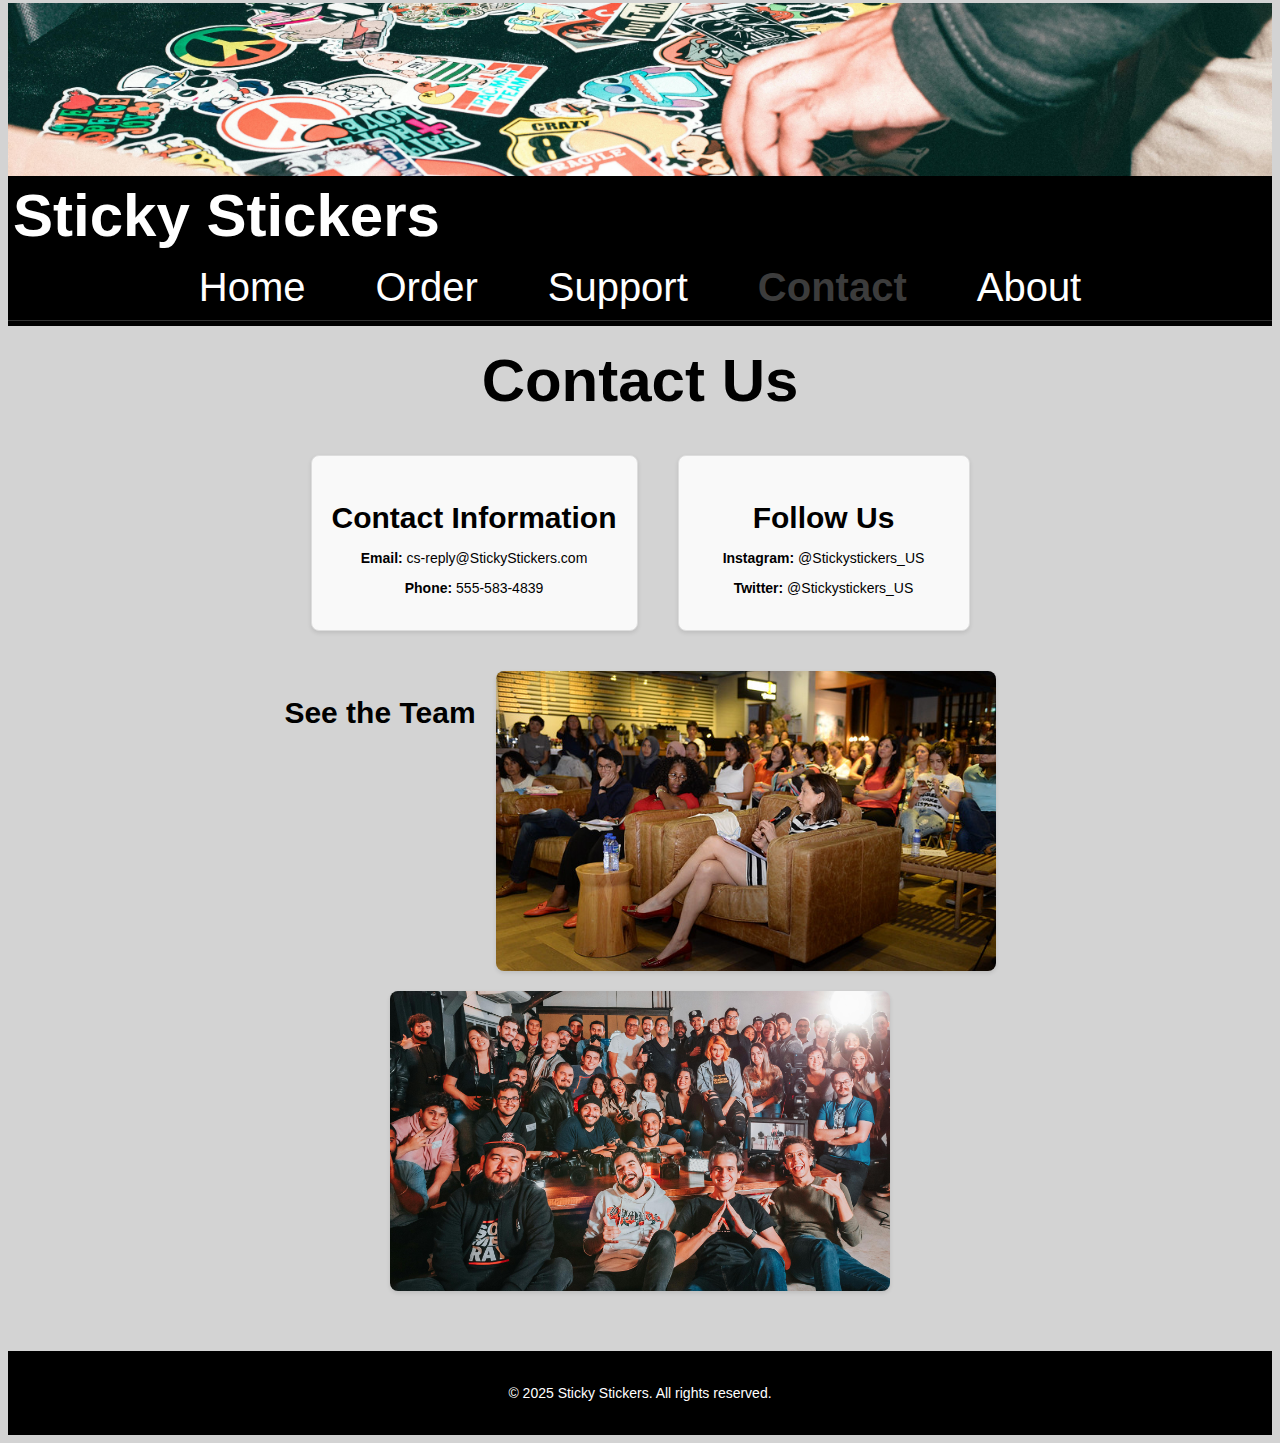
<file: contact.html>
<!DOCTYPE html>
<html lang="en">

  <head>
    <meta charset="utf-8">
    <title>Sticky Stickers</title>
    <link rel="stylesheet" type="text/css" href="main.css">
  </head>



  <body>
    <!-- The header will have the company name, site navigation, and banner image. -->

    <header>
      <div id="head"><img height="355" width="250" src="contact-images/stickystickersbanner.jpg" alt="stickystickers"></div>
      <h1><a href="index.html" class="title-link">Sticky Stickers</a></h1>
      <nav>
        <ul>
          <li><a href="index.html">Home</a></li>
          <li><a href="order.html">Order</a></li>
          <li><a href="support.html">Support</a></li>
          <li class="current"><a href="contact.html">Contact</a></li>
          <li><a href="about.html">About</a></li>
        </ul>
      </nav>
      <!-- naviagtion menue will have "order" "support" "contact" "about"-->
    </header>

    <!-- Contact page -->
    <h3>Contact Us</h3>

    <main class="contact-layout">
      <!-- Contact Information Section -->
      <section class="contact-section">
        <div class="contact-details">
          <h2>Contact Information</h2>
          <p><strong>Email:</strong> cs-reply@StickyStickers.com</p>
          <p><strong>Phone:</strong> 555-583-4839</p>
        </div>

        <div class="social-media">
          <h2>Follow Us</h2>
          <p><strong>Instagram:</strong> @Stickystickers_US</p>
          <p><strong>Twitter:</strong> @Stickystickers_US</p>
        </div>
      </section>

      <!-- Images Section -->
      <section class="images-section">
        <h2>See the Team</h2>
        <div class="image-container">
          <a href="index.html">
            <img src="contact-images/meeting.jpg" alt="Sticky Stickers hosting a public event">
          </a>
        </div>

        <div class="image-container">
          <a href="index.html">
            <img src="contact-images/the-team.jpeg" alt="The Team">
          </a>
        </div>
      </section>
    </main>

    <footer>
      <p>&copy; 2025 Sticky Stickers. All rights reserved.</p>
    </footer>

  </body>

</html>
</file>
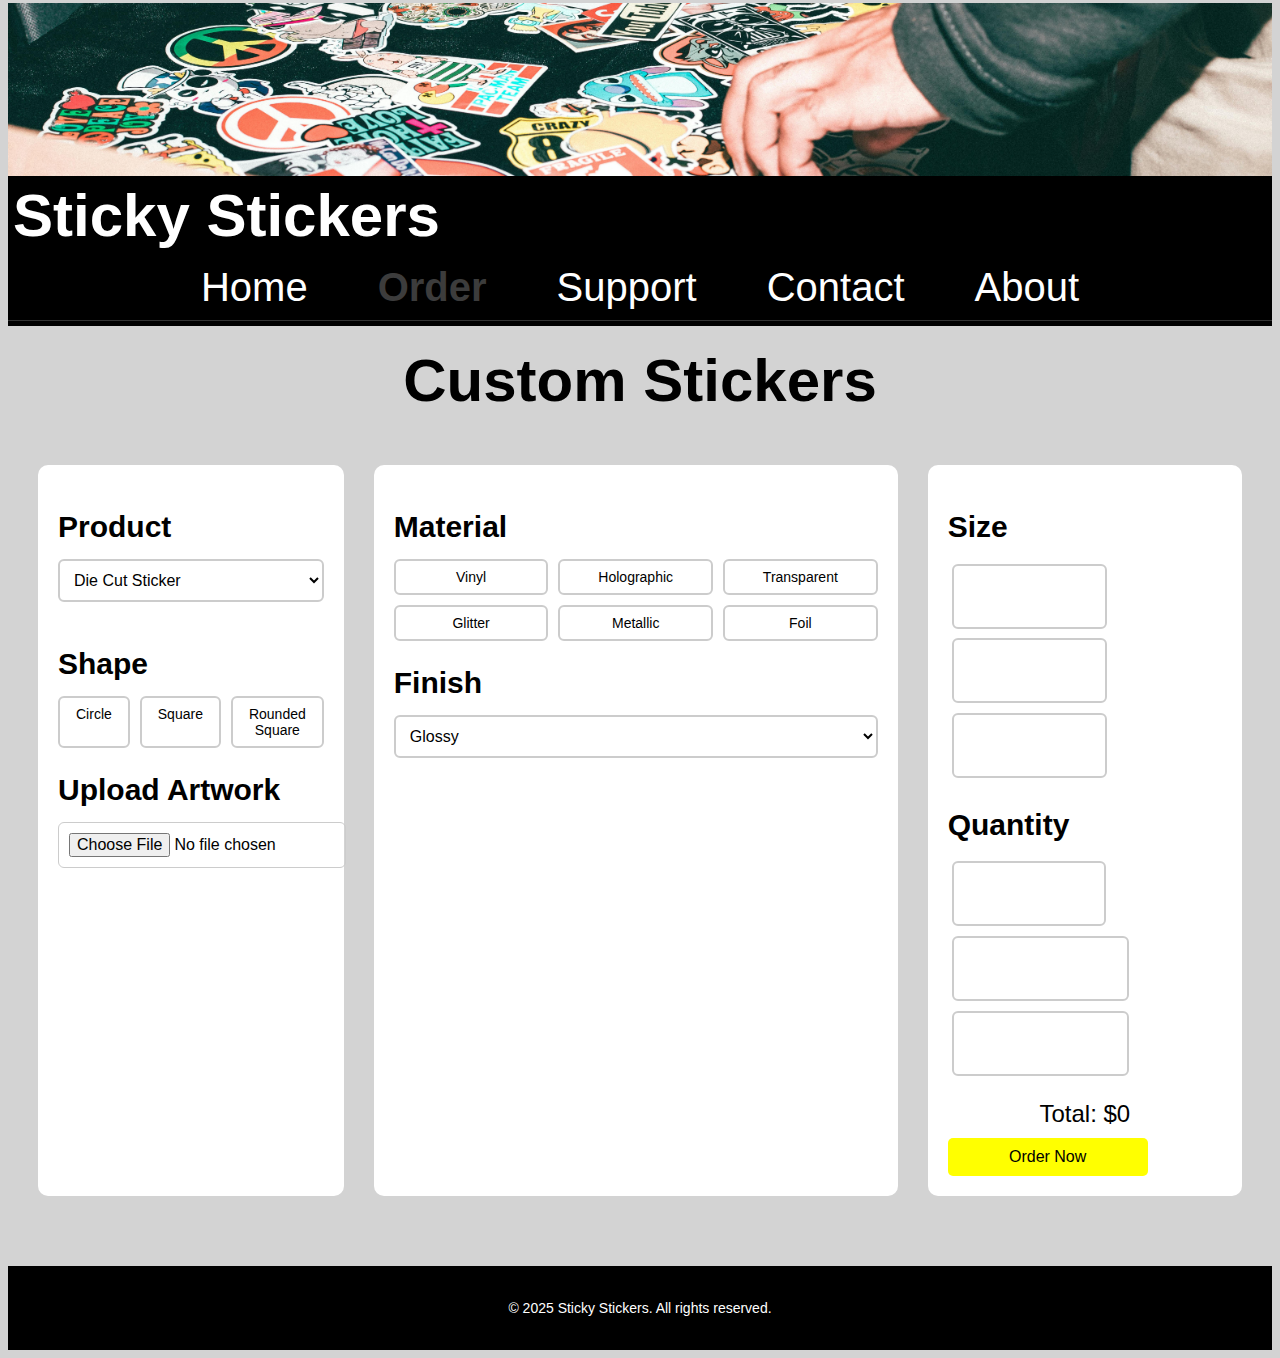
<file: order.html>
<!DOCTYPE html>
<html lang="en">
    <head>
        <meta charset="utf-8">
        <title>Sticky Stickers</title>
        <link rel="stylesheet" type="text/css" href="main.css">
    </head>
    <body>
    <!-- Header with company name, navigation, and banner -->
    <header>
        <div id="head">
            <img height="355" width="250" src="contact-images/stickystickersbanner.jpg" alt="Sticky Stickers Banner">
        </div>
        <h1><a href="index.html" class="title-link">Sticky Stickers</a></h1>
        <nav>
            <ul>
                <li><a href="index.html">Home</a></li>
                <li class="current"><a href="order.html">Order</a></li>
                <li><a href="support.html">Support</a></li>
                <li><a href="contact.html">Contact</a></li>
                <li><a href="about.html">About</a></li>
            </ul>
        </nav>
    </header>

    <h3>Custom Stickers</h3>
    <main class="configurator">
        <!-- Left Panel: Product, Shape, and Upload -->
        <section class="panel left-panel">
            <h2>Product</h2>
            <select id="product">
                <option value="1">Die Cut Sticker</option>
                <option value="1">Custom Sticker</option>
                                <option value="1">Commercial Labels</option>
                                 <option value="1">Sticker Templates</option>
                                 <option value="1">Bulk Stickers</option>



            </select>

            <h2>Shape</h2>
            <div class="grid" id="shape">
                <div class="card">Circle</div>
                <div class="card">Square</div>
                <div class="card">Rounded Square</div>
            </div>

            <h2>Upload Artwork</h2>
            <input type="file" id="upload" accept="image/*">
            <img id="preview" hidden src="[data-uri]" alt="Artwork preview placeholder">
        </section>

        <!-- Center Panel: Material and Finish -->
        <section class="panel center-panel">
            <h2>Material</h2>
            <div class="grid" id="material">
                <div class="card" data-mult="1.3">Vinyl</div>
                <div class="card" data-mult="1.3">Holographic</div>
                <div class="card" data-mult="1.2">Transparent</div>
                <div class="card" data-mult="1.4">Glitter</div>
                <div class="card" data-mult="1.5">Metallic</div>
                <div class="card" data-mult="1.6">Foil</div>
            </div>

            <h2>Finish</h2>
            <select id="finish">
                <option value="1">Glossy</option>
                <option value="1.1">Matte</option>
            </select>
        </section>

        <!-- Right Panel: Size, Quantity, and Total -->
        <section class="panel right-panel">
            <h2>Size</h2>
            <ul class="list" id="size">
                <li data-price="1">2" × 2"</li>
                <li data-price="1.5">3" × 3"</li>
                <li data-price="2">4" × 4"</li>
            </ul>

            <h2>Quantity</h2>
            <ul class="list" id="quantity">
                <li data-qty="55">55 pcs</li>
                <li data-qty="100">100 pcs</li>
                <li data-qty="200">200 pcs</li>
            </ul>

            <div class="total">
                Total: $<span id="total">0</span>
            </div>
            <button id="order-btn">Order Now</button>
        </section>
    </main>

        <script src="order-js/order.js"></script>

        <footer>
            <p>&copy; 2025 Sticky Stickers. All rights reserved.</p>
        </footer>
    </body>
</html>
</file>
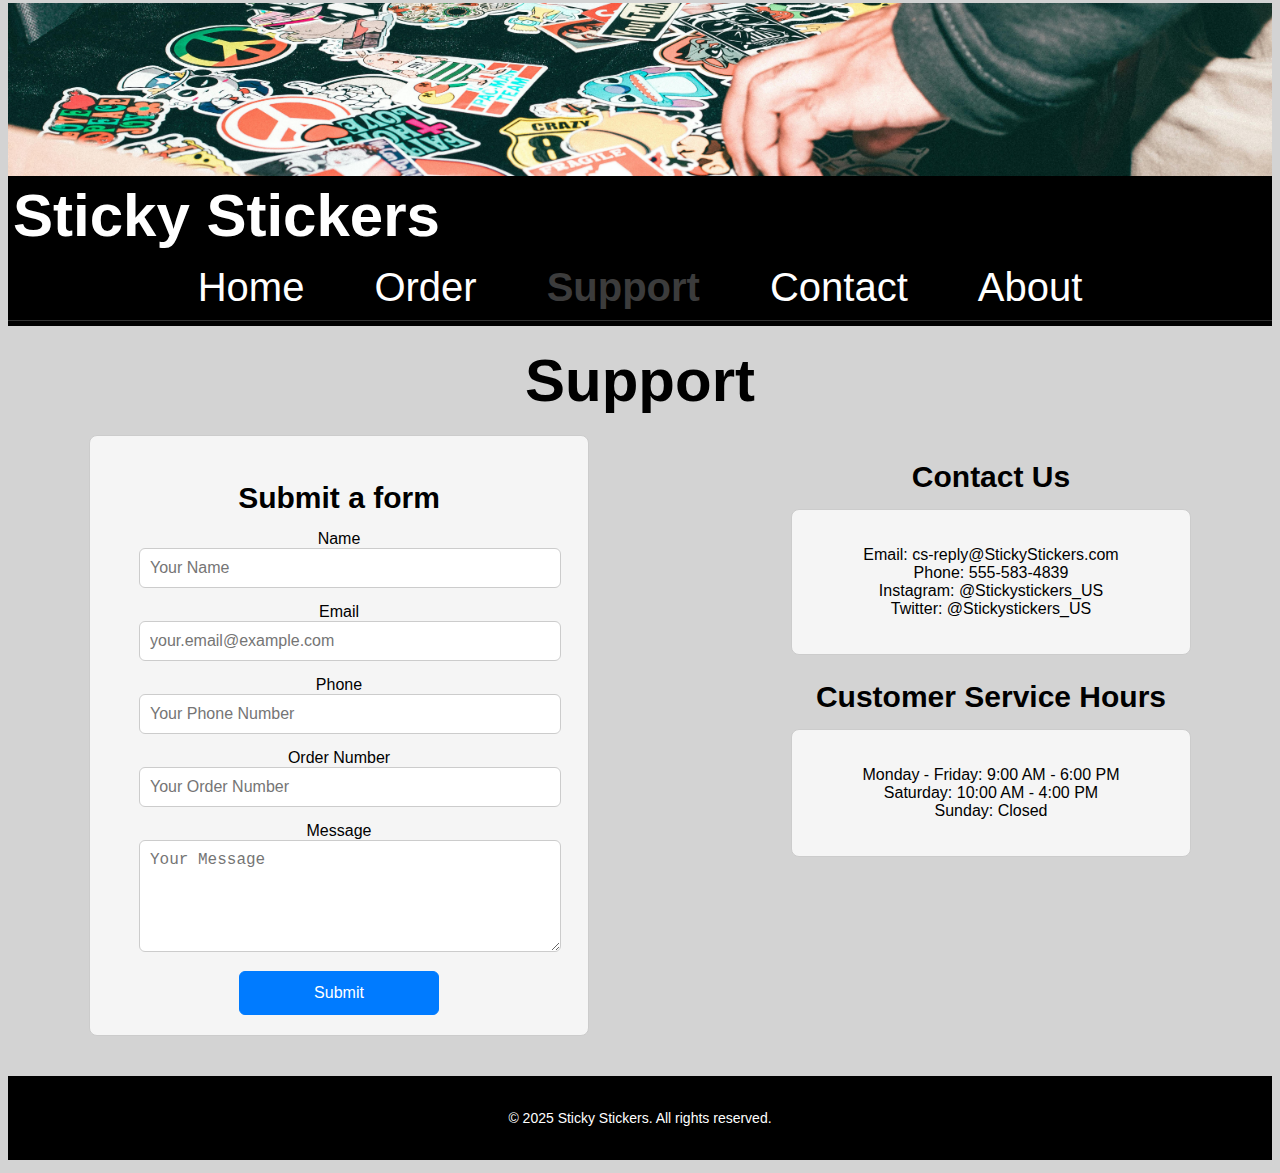
<file: support.html>
<!DOCTYPE html>
<html lang="en">

  <head>
    <meta charset="utf-8">
    <title>Sticky Stickers</title>
    <link rel="stylesheet" type="text/css" href="main.css">
  </head>



  <body>
    <!-- The header will have the company name, site navigation, and banner image. -->

    <header>
      <div id="head"><img height="355" width="250" src="contact-images/stickystickersbanner.jpg" alt="stickystickers"></div>
      <h1><a href="index.html" class="title-link">Sticky Stickers</a></h1>
      <nav>
        <ul>
          <li><a href="index.html">Home</a></li>
          <li><a href="order.html">Order</a></li>
          <li class="current"><a href="support.html">Support</a></li>
          <li><a href="contact.html">Contact</a></li>
          <li><a href="about.html">About</a></li>
        </ul>
      </nav>
    </header>

    <main>
      <!-- support page -->
      <h3 class="about-us-header">Support</h3>

      <div class="support-layout">
        <!-- Form centered -->
        <div class="support-form">
          <section class="support-section">
            <h2>Submit a form</h2>
            <form>
              <div class="form-field">
                <label for="support-name">Name</label>
                <input id="support-name" type="text" name="name" placeholder="Your Name" required>
              </div>

              <div class="form-field">
                <label for="support-email">Email</label>
                <input id="support-email" type="email" name="email" placeholder="your.email@example.com" required>
              </div>

              <div class="form-field">
                <label for="support-phone">Phone</label>
                <input id="support-phone" type="tel" name="phone" placeholder="Your Phone Number" required>
              </div>

              <div class="form-field">
                <label for="support-order-number">Order Number</label>
                <input id="support-order-number" type="text" name="order-number" placeholder="Your Order Number" required>
              </div>

              <div class="form-field">
                <label for="support-message">Message</label>
                <textarea id="support-message" name="message" placeholder="Your Message" rows="5" required></textarea>
              </div>

              <button type="submit">Submit</button>
            </form>
          </section>
        </div>

        <!-- Contact and Service Hours under the form -->
        <div class="support-info">
          <h2>Contact Us</h2>
          <div class="support-section">
            <p>
              Email: cs-reply@StickyStickers.com <br>
              Phone: 555-583-4839<br>
              Instagram: @Stickystickers_US <br>
              Twitter: @Stickystickers_US
            </p>
          </div>

          <h2>Customer Service Hours</h2>
          <div class="support-section">
            <p>
              Monday - Friday: 9:00 AM - 6:00 PM <br>
              Saturday: 10:00 AM - 4:00 PM <br>
              Sunday: Closed
            </p>
          </div>
        </div>
      </div>
    </main>

    <footer>
      <p>&copy; 2025 Sticky Stickers. All rights reserved.</p>
    </footer>

  </body>
</html>
</file>
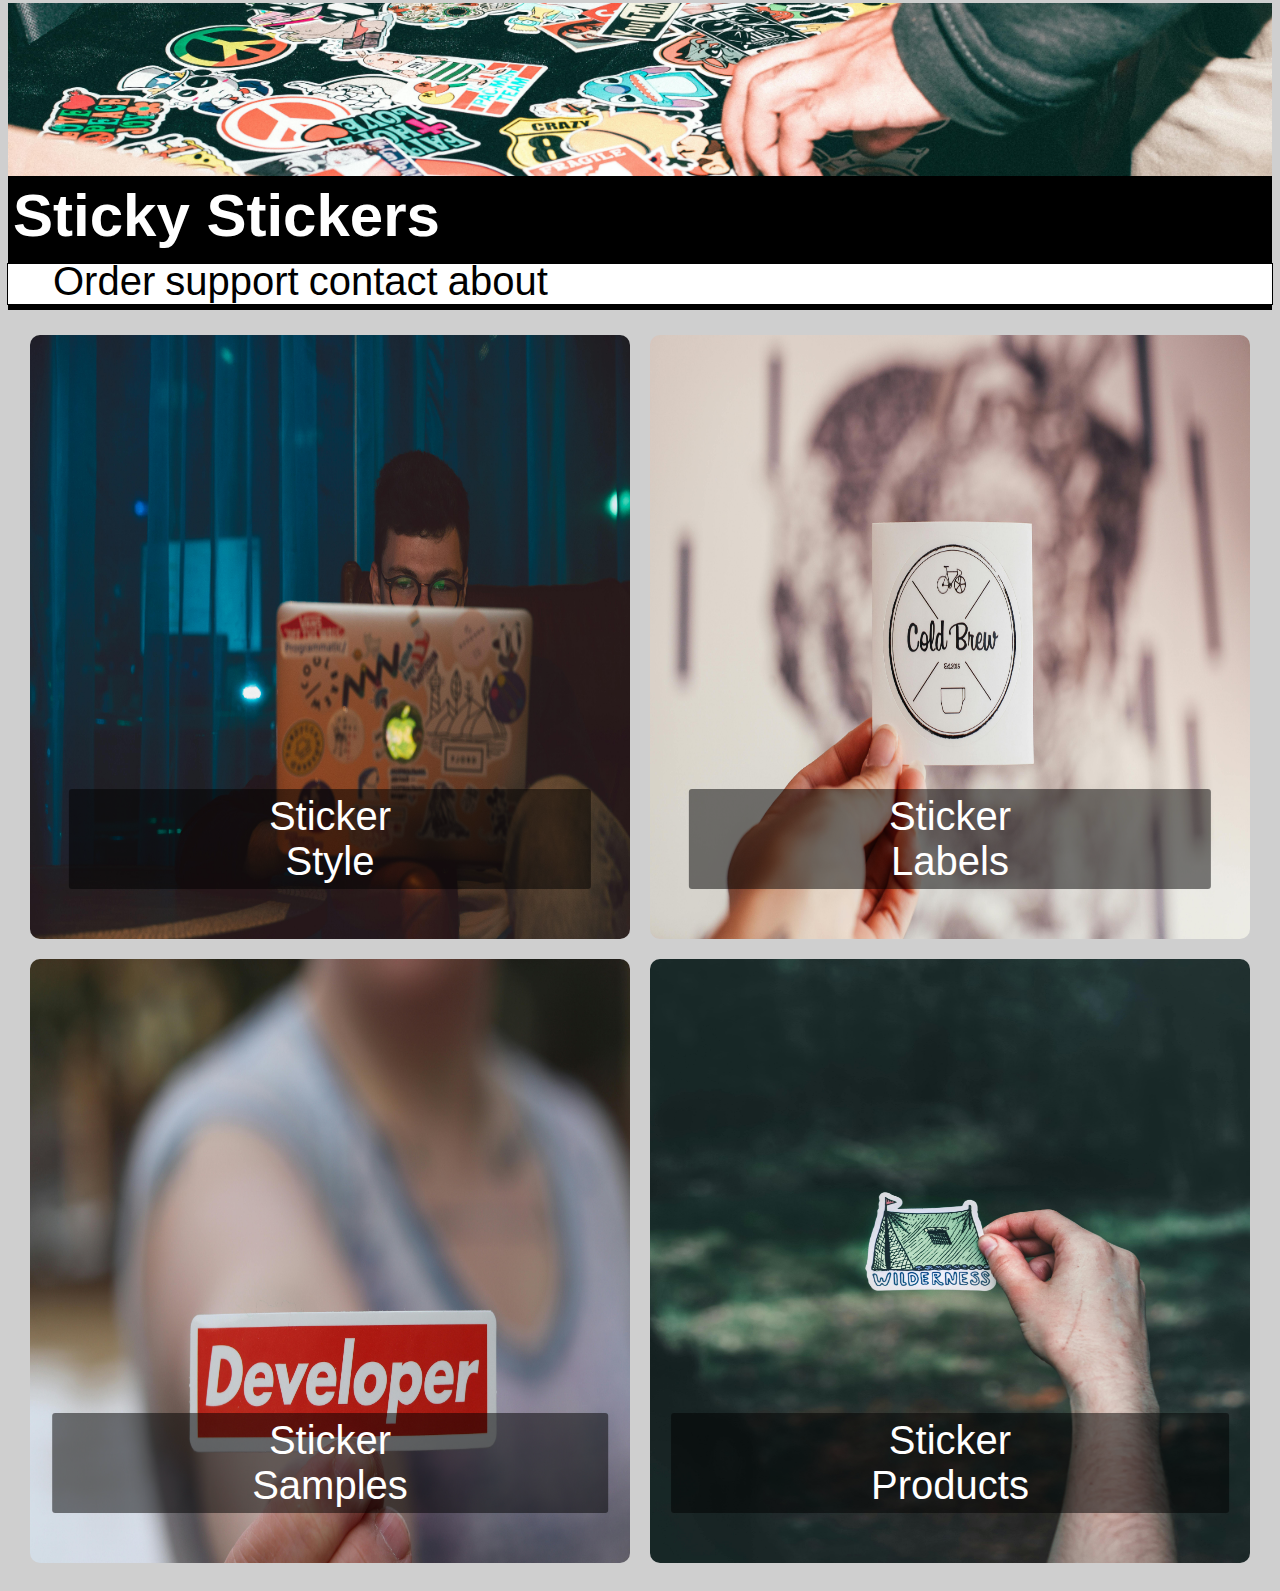
<file: sticky-stickers/sticky-stickers.html>
<!DOCTYPE html>
<html lang="en">

	<head>
  <meta name="keywords" content="CIW, HTML5, uCorp"/>
  <meta name="description" content="Simple XHTML page for uCorp site"/>
  <meta charset="UTF-8"/>
		<title>Sticky Stickers</title>
		   <link rel="stylesheet" type="text/css" href="sticky-stickers-css/sticky-stickers.css"/>
	</head>



<body>

	<!-- The header will have the company name, site navigation, and banner image. -->
	<header>
		<div id="head"><img height="355" width="250" src="stickystickers/stickystickersbanner.jpg" alt="stickystickers" /></div> 
   	 <h1>Sticky Stickers</h1>
		<nav>
		<ul>
			<li><a href="#">Order</a></li>
			<li><a href="#">support</a></li>
			<li><a href="#">contact</a></li>
			<li><a href="#">about</a></li> 
		</ul>
		</nav>



  <!-- naviagtion menue will have "order" "support" "contact" "about"-->
	

</header>

		<main class="product-gallery">

  <!-- Sticker Style -->
  <div class="image-container">
    <a href="sticker-style.html">
      <img src="stickystickers/sticker_style.jpg" alt="Sticker Style" height="604" width="600">
      <div class="text-overlay">Sticker Style</div>
    </a>
  </div>

  <!-- Social Labels -->
  <div class="image-container">
    <a href="social-labels.html">
      <img src="stickystickers/sticker_labels.jpg" alt="Sticker Labels" height="604" width="600">
      <div class="text-overlay">Sticker Labels</div>
    </a>
  </div>

  <!-- Sticker Samples -->
  <div class="image-container">
    <a href="sticker-samples.html">
      <img src="stickystickers/sticker_samples.jpg" alt="Sticker Samples" height="604" width="600">
      <div class="text-overlay">Sticker Samples</div>
    </a>
  </div>

  <!-- Social Products -->
  <div class="image-container">
    <a href="social-products.html">
      <img src="stickystickers/sticker_products.jpg" alt="Sticker Products" height="604" width="600">
      <div class="text-overlay">Sticker Products</div>
    </a>
  </div>

</main>

	</body>
</html>
</file>
<file: main.css>
/* Combined CSS for all pages */

/* Global styles */
body             
{			
font-family:arial, verdana, helvetica; 
color:#000000; 
font-size:14px; 
background-color:#d3d3d3;
}

h1             
{
font-family:impact, sans-serif;
color:rgb(255, 255, 255);
font-size:60px;
margin: 5px;
outline: 1px solid black;
}

.title-link {
  text-decoration: none;
  color: rgb(255, 255, 255);
}

/* Banner image */
#head {
  width: 100%;
  overflow: hidden;
}

#head img {
  display: block;
  width: 100%;      
  height: auto;     
  object-fit: cover;
}

ul li {
  color: white;
  font-size: 40px;
  list-style: none;
}

nav ul li a {
  display: block;
  padding: 10px 20px;
  text-decoration: none;
  color: white;
  font-family: -apple-system, BlinkMacSystemFont, "Segoe UI", Roboto, "Helvetica Neue", Arial, sans-serif;
  transition: background-color 0.3s ease;
}

nav ul li a:hover {
  background-color: rgba(255, 255, 255, 0.1);
}

nav {
  width: 100%;
  background-color: #000000;
  border-bottom: 1px solid #333;
}

nav ul {
  display: flex;
  justify-content: center;
  padding: 0;
  margin: 0;
  list-style: none;
}

nav ul li {
  margin: 0 15px;
}

.current a {
  font-weight: bold;
  color: #3c3c3c;
}

header {
  text-align: left;
  background-color: #000000;
  margin-bottom: 5px;
  padding-bottom: 5px;
  margin-top: -5px;
  width: 100%;
  height: auto;
}

.text-overlay {
  position: absolute;
  top: 20px;
  left: 20px;
  color: white;
  background-color: rgba(0, 0, 0, 0.5);
  padding: 10px 15px;
  border-radius: 5px;
  font-size: 24px;
}

footer {
  text-align: center;
  padding: 20px;
  background-color: #000000;
  color: white;
  margin-top: 40px;
}

/* Index page specific */
.product-gallery {
  display: flex;
  flex-wrap: wrap;
  justify-content: center;
  gap: 20px;
  padding: 20px;
}

.product-gallery img {
  width: 300px;
  height: 200px;
  object-fit: cover;
  border-radius: 10px;
  box-shadow: 0 4px 8px rgba(0,0,0,0.1);
}

/* About page specific */
.about-us-content {
  display: flex;
  flex-wrap: wrap;
  justify-content: center;
  align-items: flex-start;
  gap: 40px;
  padding: 40px;
  max-width: 1200px;
  margin: 0 auto;
}

.about-text {
  flex: 1;
  min-width: 300px;
  max-width: 600px;
  background-color: #f9f9f9;
  padding: 30px;
  border-radius: 10px;
  box-shadow: 0 4px 8px rgba(0,0,0,0.1);
}

.about-text h2 {
  font-size: 28px;
  color: #333;
  margin-bottom: 15px;
  border-bottom: 2px solid #007bff;
  padding-bottom: 5px;
}

.about-text p {
  font-size: 18px;
  line-height: 1.6;
  color: #555;
  margin-bottom: 20px;
}

.about-media {
  flex: 1;
  min-width: 300px;
  max-width: 600px;
  text-align: center;
}

.sticker-slideshow {
  width: 100%;
  max-width: 500px;
  height: auto;
  border-radius: 10px;
  box-shadow: 0 4px 8px rgba(0,0,0,0.1);
}

h3 {
  font-family: impact, sans-serif;
  color: rgb(0, 0, 0);
  font-size: 60px;
  text-align: center;
  margin-top: 20px;
  margin-bottom: 20px;
}

/* Contact page specific */
.contact-layout {
  display: flex;
  flex-direction: column;
  align-items: center;
  gap: 40px;
  padding: 20px;
}

.contact-section {
  display: flex;
  flex-wrap: wrap;
  justify-content: center;
  gap: 40px;
  width: 100%;
  max-width: 1200px;
}

.contact-details, .social-media {
  background-color: #f9f9f9;
  padding: 20px;
  border-radius: 8px;
  border: 1px solid #ddd;
  box-shadow: 0 2px 4px rgba(0,0,0,0.1);
  text-align: center;
  min-width: 250px;
}

.images-section {
  display: flex;
  justify-content: center;
  gap: 20px;
  width: 100%;
  max-width: 1200px;
  flex-wrap: wrap;
}

.image-container {
  position: relative;
  display: inline-block;
  border-radius: 8px;
  overflow: hidden;
  box-shadow: 0 2px 4px rgba(0,0,0,0.1);
  width: 100%;
  max-width: 500px;
  height: 300px;
}

.image-container img {
  display: block;
  width: 100%;
  height: 100%;
  object-fit: cover;
  transition: transform 0.3s ease;
}

.image-container:hover img {
  transform: scale(1.05);
}

/* Order page specific */
.configurator {
  display: grid;
  grid-template-columns: 1fr 2fr 1.2fr;
  gap: 30px;
  padding: 30px;
  max-width: 1400px;
  margin: auto;
}

.panel {
  background: white;
  padding: 20px;
  border-radius: 10px;
}

h2 {
  margin-bottom: 15px;
  font-size: 30px; 
  color: rgb(0, 0, 0);
}

select {
  width: 100%;
  padding: 10px;
  margin-bottom: 20px;
  border: 2px solid #ccc;
  border-radius: 6px;
  background-color: white;
  font-size: 16px;
}

.options {
  display: flex;
  flex-wrap: wrap;
  gap: 10px;
}

.card {
  padding: 0.5rem 1rem;
  text-align: center;
  border: 2px solid #ccc;
  border-radius: 6px;
  cursor: pointer;
  transition: all 0.2s ease;
  user-select: none;
}

.card:hover {
  border-color: #888;
}

.selected {
  border-color: #007bff;
  color: #333;
}

.grid {
  display: grid;
  grid-template-columns: repeat(3, 1fr);
  gap: 10px;
  margin-bottom: 20px;
}

.list {
  list-style: none;
  padding: 0;
  margin-bottom: 20px;
  color: #333;
}

.list li {
  cursor: pointer;
  padding: 0.5rem 1rem;
  margin: 0.3rem;
  border: 2px solid #ccc;
  border-radius: 6px;
  display: inline-block;
  transition: all 0.2s ease;
  user-select: none;
}

.list li:hover {
  border-color: #888;
  background-color: #ccc;
}

.total {
  text-align: center;
  font-size: 24px;
  margin-top: 20px;
}

#order-btn {
  background-color: yellow;
  color: black;
  border: none;
  padding: 10px 20px;
  font-size: 16px;
  cursor: pointer;
  border-radius: 5px;
  margin-top: 10px;
  width: 100%;
}

/* Support page specific */
.support-layout {
  display: flex;
  flex-direction: row;
  justify-content: space-around;
  align-items: flex-start;
  gap: 40px;
  flex-wrap: wrap;
}

.support-form {
  width: 100%;
  max-width: 500px;
  text-align: center;
}

.support-info {
  width: 100%;
  max-width: 400px;
  text-align: center;
}

.support-section {
  margin-top: 30px;
  font-family: -apple-system, BlinkMacSystemFont, "Segoe UI", Roboto, "Helvetica Neue", Arial, sans-serif;
  color: rgb(0, 0, 0);
  font-size: 16px;
  padding: 20px;
  margin-top: 0px;
  background-color: #f5f5f5;
  border: 1px solid #ccc;
  border-radius: 8px;
}

form {
  display: flex;
  flex-direction: column;
  gap: 15px;
  max-width: 400px;
  margin: 0 auto;
}

label {
  display: flex;
  flex-direction: column;
  gap: 5px;
}

h4 {
  font-size: 18px;
  margin: 0;
  color: rgb(0, 0, 0);
}

input, textarea {
  width: 100%;
  padding: 10px;
  border-radius: 6px;
  border: 1px solid #ccc;
  font-size: 16px;
}

button {
  background: #007bff;
  color: white;
  padding: 12px;
  border: 1px solid #007bff;
  border-radius: 6px;
  cursor: pointer;
  width: 100%;
  max-width: 200px;
  align-self: center;
  font-size: 16px;
}

button:hover {
  background: #0056b3;
}
</file>
<file: sticky-stickers/sticky-stickers-css/sticky-stickers.css>
/* CSS Document */

body             
{			
font-family:arial, verdana, helvetica; 
color:#000000; 
font-size:14px; 
background-color:rgb(207, 207, 207);
}



h1             
{
font-family:impact, sans-serif;
color:rgb(255, 255, 255);
font-size:60px;
margin: 5px;
outline: 1px solid black;
}

/* banner image */
#head {
  width: 100%;
  overflow: hidden;
  
}

#head img {
  display: block;
  width: 100%;      
  height: auto;     
  object-fit: cover;
}

header {
  text-align: left;
  background-color: #000000;
  margin-bottom: 5px;
  padding-bottom: 5px;
  margin-top: -5px;
  width: 100%;
  height: auto;
}

nav {
width: 100%;
height: 40px;
background-color:rgb(255, 255, 255);
margin-bottom: 1px;
outline: 1px solid black;

}

ul li {
  color: white;
  font-size: 40px;
  list-style: none;
  float: left;
}
 

nav ul li a {
  display: block;
  padding: 15px 25px;
  text-decoration: none;
  color: black;
font-family: -apple-system, BlinkMacSystemFont, "Segoe UI", Roboto, "Helvetica Neue", Arial, sans-serif;
  margin: -20px;
}

nav ul li a:hover {
  background-color: rgb(0, 0, 0);
  color: rgb(255, 255, 255);
}

/* Product gallery layout */
.product-gallery {
  display: flex;
  flex-wrap: wrap;
  justify-content: center;
  gap: 20px;
  padding: 20px;
}

/* Each image container */
.image-container {
  position: relative;
  display: inline-block;
}

/* Image style */
.image-container img {
  width: 600px;
  height: 604px;
  border-radius: 10px;
  display: block;
}

/* Text overlay */
.text-overlay {
  position: absolute;
  bottom: 0%;
  left: 50%;
  transform: translate(-50%, -50%);
  color: white;
  font-size: 40px;
  background-color: rgba(0, 0, 0, 0.5);
  padding: 5px 200px;
  border-radius: 3px;
  text-align: center;
  opacity: 1;
}

/* Show text on hover */
.image-container:hover .text-overlay {
  opacity: 1;
}
</file>
